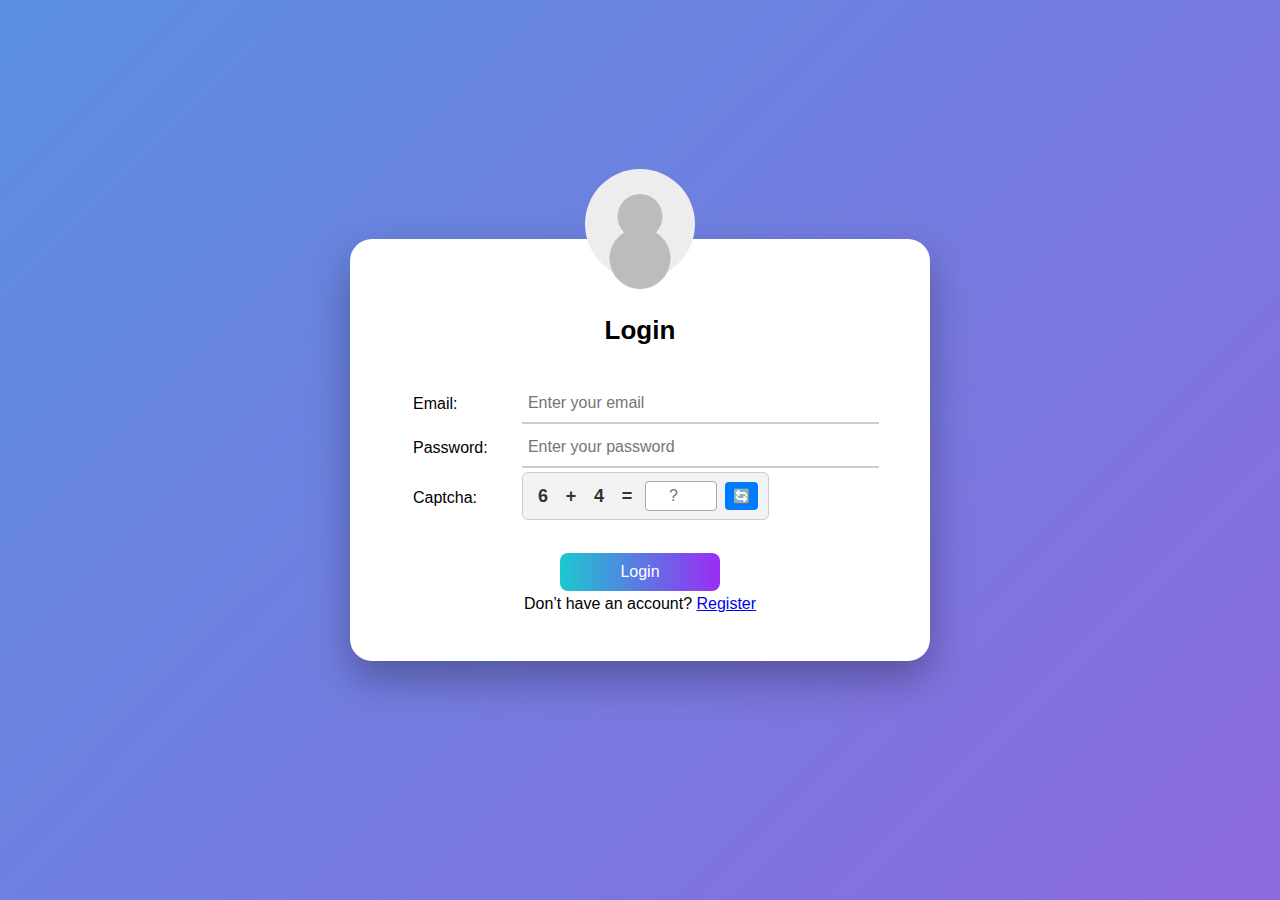
<file: images/login.html>
<!DOCTYPE html>
<html lang="en">
<head>
    <meta charset="UTF-8">
    <meta name="viewport" content="width=device-width, initial-scale=1.0">
    <title>Login Form</title>
    <link rel="stylesheet" href="login.css">
</head>
<body>

<div class="login-container">
    <form id="loginForm" class="login-card">
        <h2>Login</h2>

        <table>
            <tr>
                <td>Email:</td>
                <td>
                    <input type="email" id="email" placeholder="Enter your email" required>
                </td>
            </tr>

            <tr>
                <td>Password:</td>
                <td>
                    <input type="password" id="password" placeholder="Enter your password" required>
                </td>
            </tr>

            <!-- ✅ REAL-TIME STYLE CAPTCHA -->
            <tr>
                <td>Captcha:</td>
                <td>
                    <div class="captcha-box">
                        <span id="num1"></span>
                        <span class="operator">+</span>
                        <span id="num2"></span>
                        <span class="operator">=</span>

                        <input type="number" id="captchaInput" placeholder="?" required>

                        <button type="button" class="refresh-btn" onclick="generateCaptcha()">🔄</button>
                    </div>
                    <small id="captchaError" class="error-text"></small>
                </td>
            </tr>

            <tr>
                <td colspan="2" align="center">
                    <input type="submit" value="Login" class="btn">
                </td>
            </tr>

            <tr>
                <td colspan="2" align="center">
                    Don’t have an account? <a href="register.html">Register</a>
                </td>
            </tr>
        </table>
    </form>
</div>

<script src="login.js"></script>
</body>
</html>
</file>
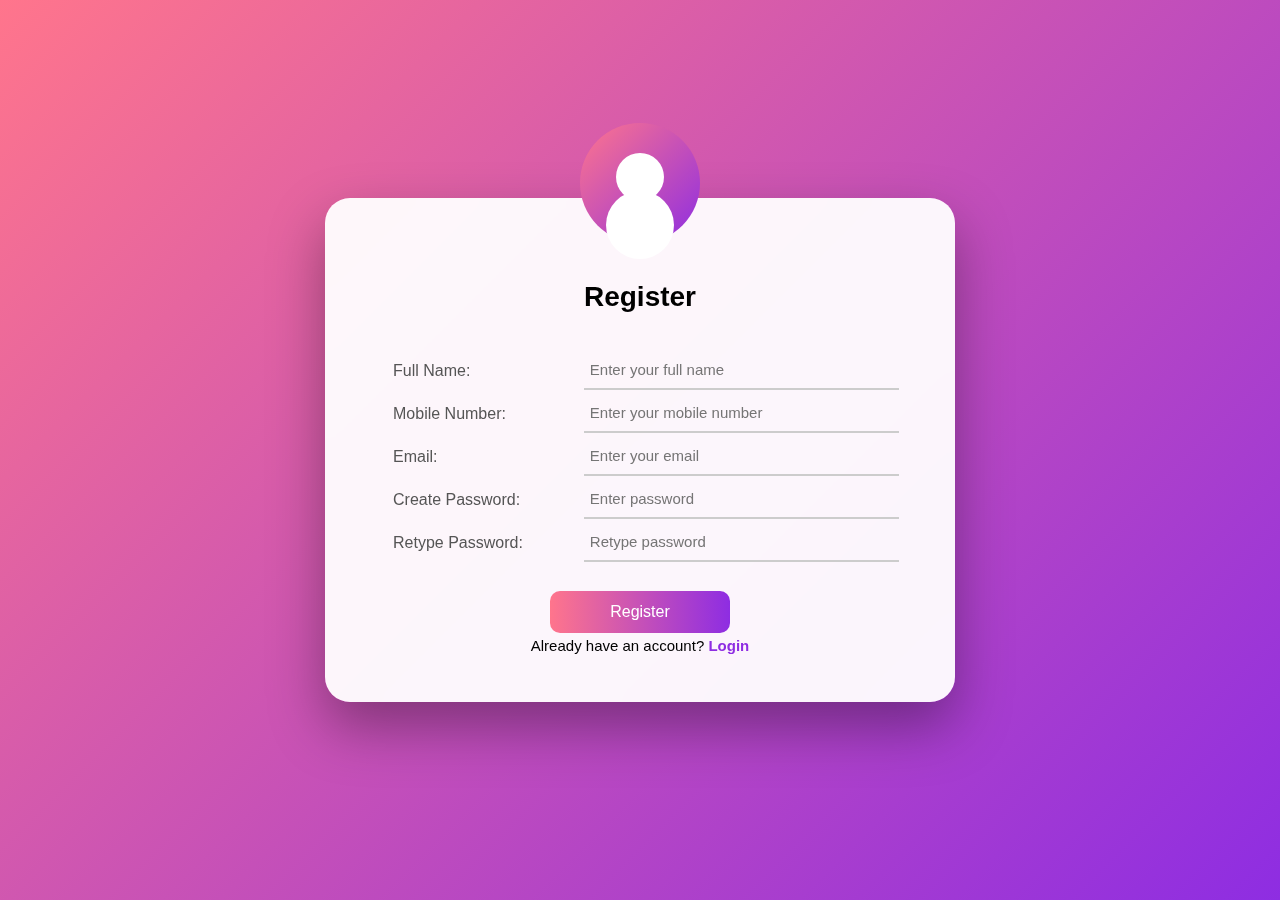
<file: images/register.html>
<!DOCTYPE html>
<html lang="en">
<head>
    <meta charset="UTF-8">
    <meta name="viewport" content="width=device-width, initial-scale=1.0">
    <title>Register Form</title>
    <link rel="stylesheet" href="register.css">
</head>
<body>

<div class="register-container">
    <form onsubmit="return validateRegister()" method="post" class="register-card">
        <h2>Register</h2>
        <table>
            <tr>
                <td><label>Full Name:</label></td>
                <td><input type="text" id="fullname" placeholder="Enter your full name" required></td>
            </tr>
            <tr>
                <td><label>Mobile Number:</label></td>
                <td><input type="tel" id="mobile" placeholder="Enter your mobile number" required></td>
            </tr>
            <tr>
                <td><label>Email:</label></td>
                <td><input type="email" id="email" placeholder="Enter your email" required></td>
            </tr>
            <tr>
                <td><label>Create Password:</label></td>
                <td><input type="password" id="password" placeholder="Enter password" required></td>
            </tr>
            <tr>
                <td><label>Retype Password:</label></td>
                <td><input type="password" id="repassword" placeholder="Retype password" required></td>
            </tr>
            <tr>
                <td colspan="2" align="center">
                    <input type="submit" value="Register" class="btn">
                </td>
            </tr>
            <tr>
                <td colspan="2" align="center" class="login-link">
                    Already have an account? <a href="login.html">Login</a>
                </td>
            </tr>
        </table>
    </form>
</div>

<script src="register.js"></script>

</body>
</html>
</file>
<file: images/login.css>
body {
    margin: 0;
    padding: 0;
    height: 100vh;
    display: flex;
    justify-content: center;
    align-items: center;
    background: linear-gradient(135deg, #5a8fe0, #8d6adf);
    font-family: "Segoe UI", Arial, sans-serif;
}

.login-card {
    background: #ffffff;
    padding: 55px 60px 45px;
    border-radius: 22px;
    width: 460px;
    box-shadow: 0 18px 40px rgba(0,0,0,0.3);
    position: relative;
}


.login-card::before {
    content: "";
    position: absolute;
    top: -70px;
    left: 50%;
    transform: translateX(-50%);
    width: 110px;
    height: 110px;
    background: #ededed;
    border-radius: 50%;
}


.login-card::after {
    content: "";
    position: absolute;
    top: -45px;
    left: 50%;
    transform: translateX(-50%);
    width: 45px;
    height: 45px;
    background: #bcbcbc;
    border-radius: 50%;
    box-shadow: 0 42px 0 8px #bcbcbc;
}

.login-card h2 {
    text-align: center;
    margin-bottom: 35px;
    font-size: 26px;
    font-weight: 600;
    color: #000;
}

table {
    width: 100%;
}

label {
    font-size: 16px;
    color: #666;
}

input[type="email"],
input[type="password"] {
    width: 100%;
    border: none;
    border-bottom: 2px solid #ccc;
    padding: 10px 6px;
    font-size: 16px;
    outline: none;
    background: transparent;
}

input[type="email"]:focus,
input[type="password"]:focus {
    border-bottom-color: #7b5cff;
}

.btn {
    margin-top: 25px;
    width: 160px;
    padding: 10px;
    background: linear-gradient(to right, #1cc7d0, #9b2cf5);
    border: none;
    border-radius: 8px;
    color: #fff;
    font-size: 16px;
    cursor: pointer;
    transition: 0.3s;
}

.btn:hover {
    opacity: 0.9;
    transform: scale(1.08);
}

.register-link {
    font-size: 15px;
    margin-top: 15px;
}

.register-link a {
    color: #9b2cf5;
    text-decoration: none;
    font-weight: 500;
}

.register-link a:hover {
    text-decoration: underline;
}
 .captcha-box {
    display: flex;
    align-items: center;
    gap: 8px;
    background: #f3f3f3;
    padding: 8px 10px;
    border-radius: 6px;
    border: 1px solid #ccc;
    width: fit-content;
}

.captcha-box span {
    font-weight: bold;
    font-size: 18px;
    color: #333;
    min-width: 20px;
    text-align: center;
}

.captcha-box input {
    width: 60px;
    padding: 5px;
    text-align: center;
    font-size: 16px;
    border-radius: 4px;
    border: 1px solid #aaa;
}

.refresh-btn {
    background: #007bff;
    border: none;
    color: white;
    padding: 6px 8px;
    border-radius: 4px;
    cursor: pointer;
    font-size: 14px;
}

.refresh-btn:hover {
    background: #0056b3;
}

.error-text {
    color: red;
    font-size: 13px;
    margin-top: 4px;
    display: block;
}
</file>
<file: images/register.css>
body {
    margin: 0;
    padding: 0;
    height: 100vh;
    display: flex;
    justify-content: center;
    align-items: center;
    background: linear-gradient(135deg, #ff758c, #8e2de2);
    font-family: "Segoe UI", Arial, sans-serif;
}

.register-card {
    background: rgba(255, 255, 255, 0.95);
    padding: 60px 65px 45px;
    border-radius: 25px;
    width: 500px;
    box-shadow: 0 25px 55px rgba(0,0,0,0.35);
    position: relative;
    backdrop-filter: blur(10px);
}


.register-card::before {
    content: "";
    position: absolute;
    top: -75px;
    left: 50%;
    transform: translateX(-50%);
    width: 120px;
    height: 120px;
    background: linear-gradient(135deg, #ff758c, #8e2de2);
    border-radius: 50%;
}


.register-card::after {
    content: "";
    position: absolute;
    top: -45px;
    left: 50%;
    transform: translateX(-50%);
    width: 48px;
    height: 48px;
    background: #ffffff;
    border-radius: 50%;
    box-shadow: 0 48px 0 10px #ffffff;
}

.register-card h2 {
    text-align: center;
    margin-bottom: 35px;
    font-size: 28px;
    font-weight: 600;
    color: #000;
}

table {
    width: 100%;
}

label {
    font-size: 16px;
    color: #555;
}

input[type="text"],
input[type="tel"],
input[type="email"],
input[type="password"] {
    width: 100%;
    border: none;
    border-bottom: 2px solid #ccc;
    padding: 10px 6px;
    font-size: 15px;
    outline: none;
    background: transparent;
    transition: 0.3s;
}

input:focus {
    border-bottom-color: #8e2de2;
}

.btn {
    margin-top: 25px;
    width: 180px;
    padding: 12px;
    background: linear-gradient(to right, #ff758c, #8e2de2);
    border: none;
    border-radius: 10px;
    color: #fff;
    font-size: 16px;
    font-weight: 500;
    cursor: pointer;
    transition: 0.3s;
}

.btn:hover {
    transform: scale(1.1);
    box-shadow: 0 10px 25px rgba(142, 45, 226, 0.5);
}

.login-link {
    font-size: 15px;
    margin-top: 18px;
}

.login-link a {
    color: #8e2de2;
    font-weight: 600;
    text-decoration: none;
}

.login-link a:hover {
    text-decoration: underline;
}
</file>
